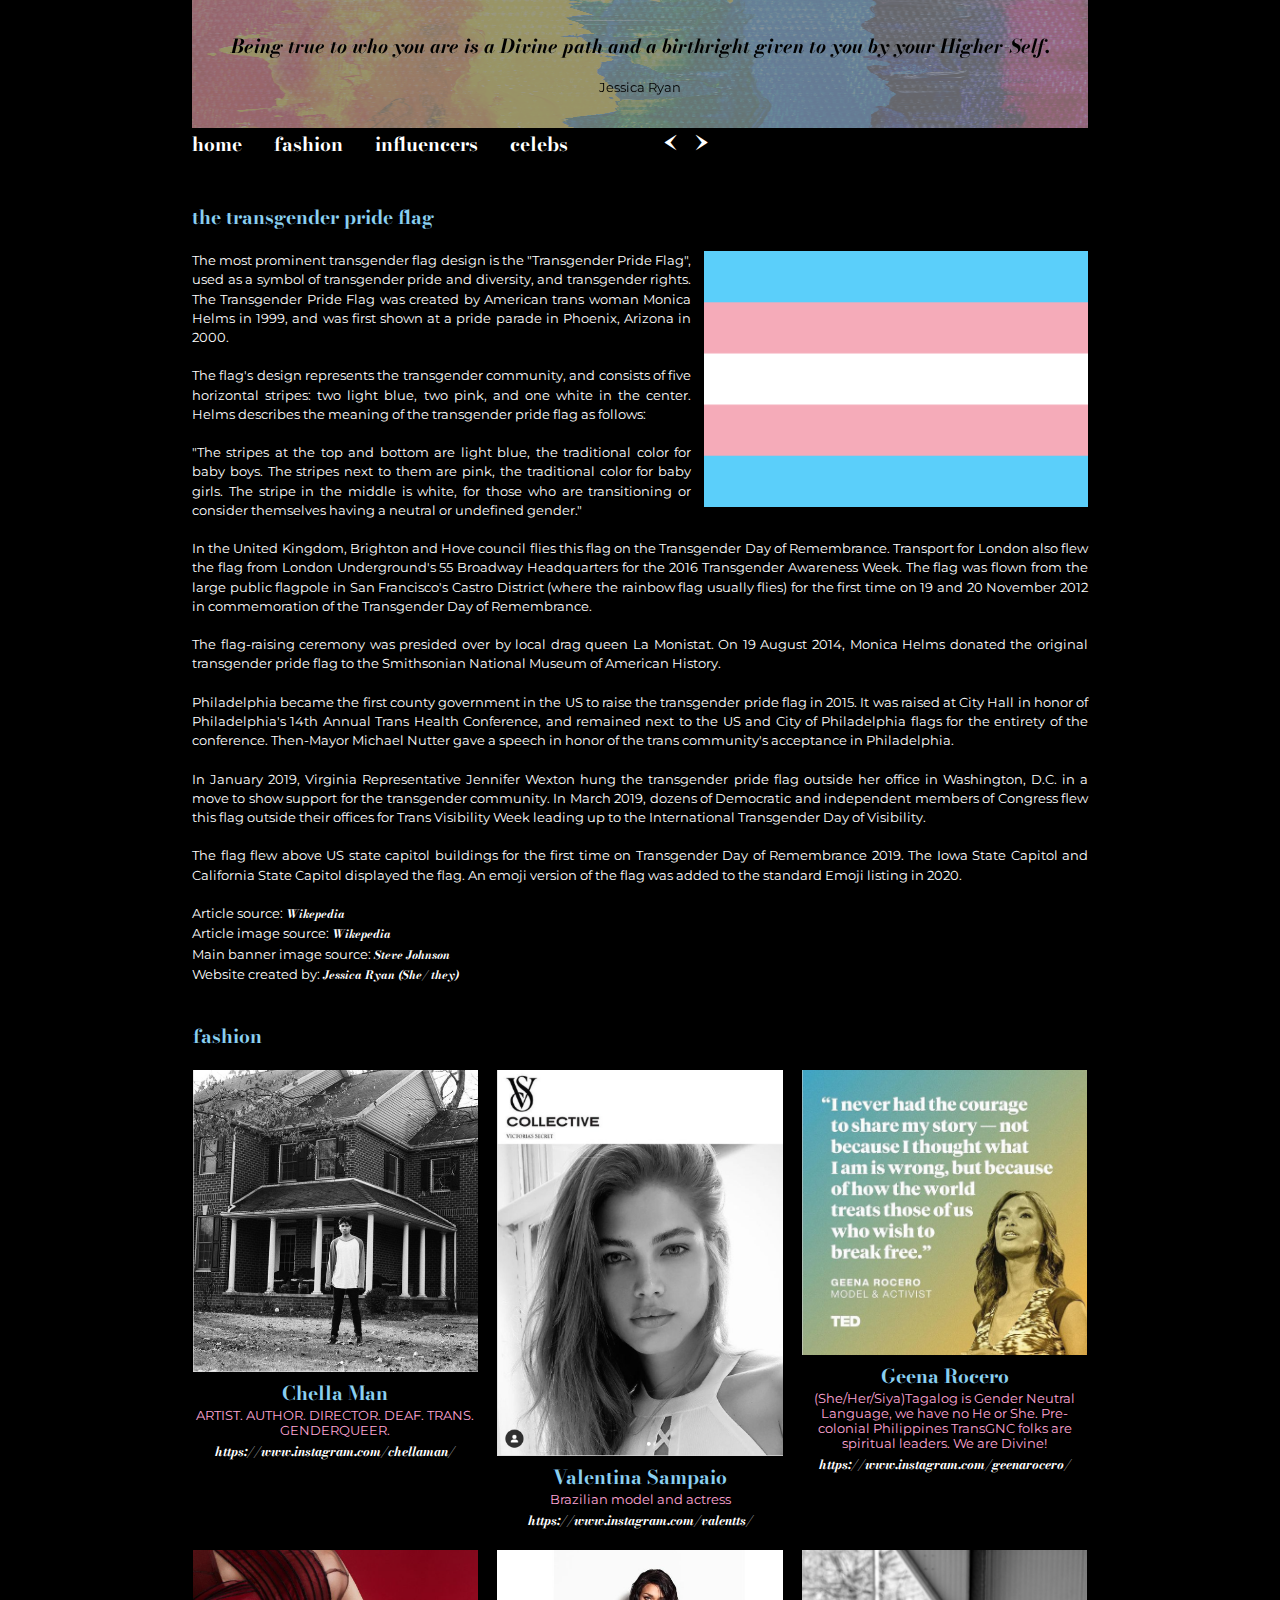
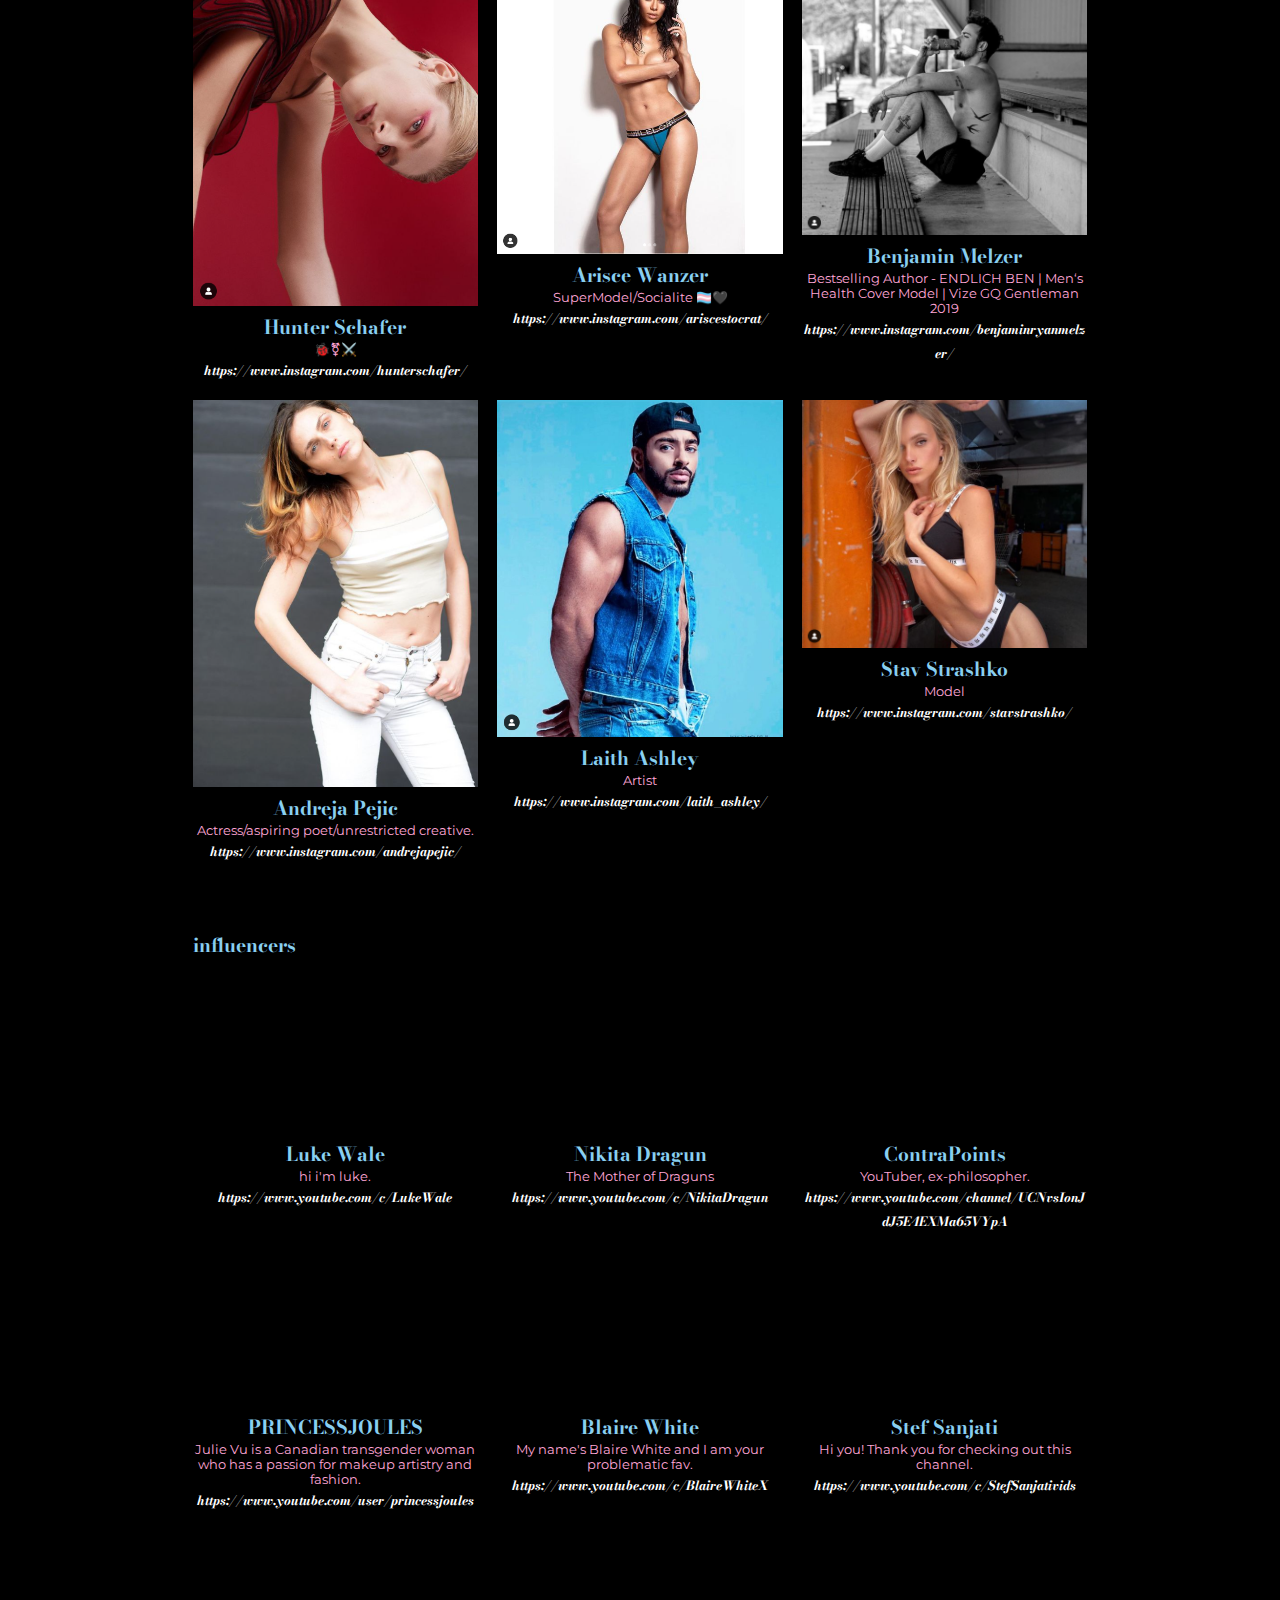
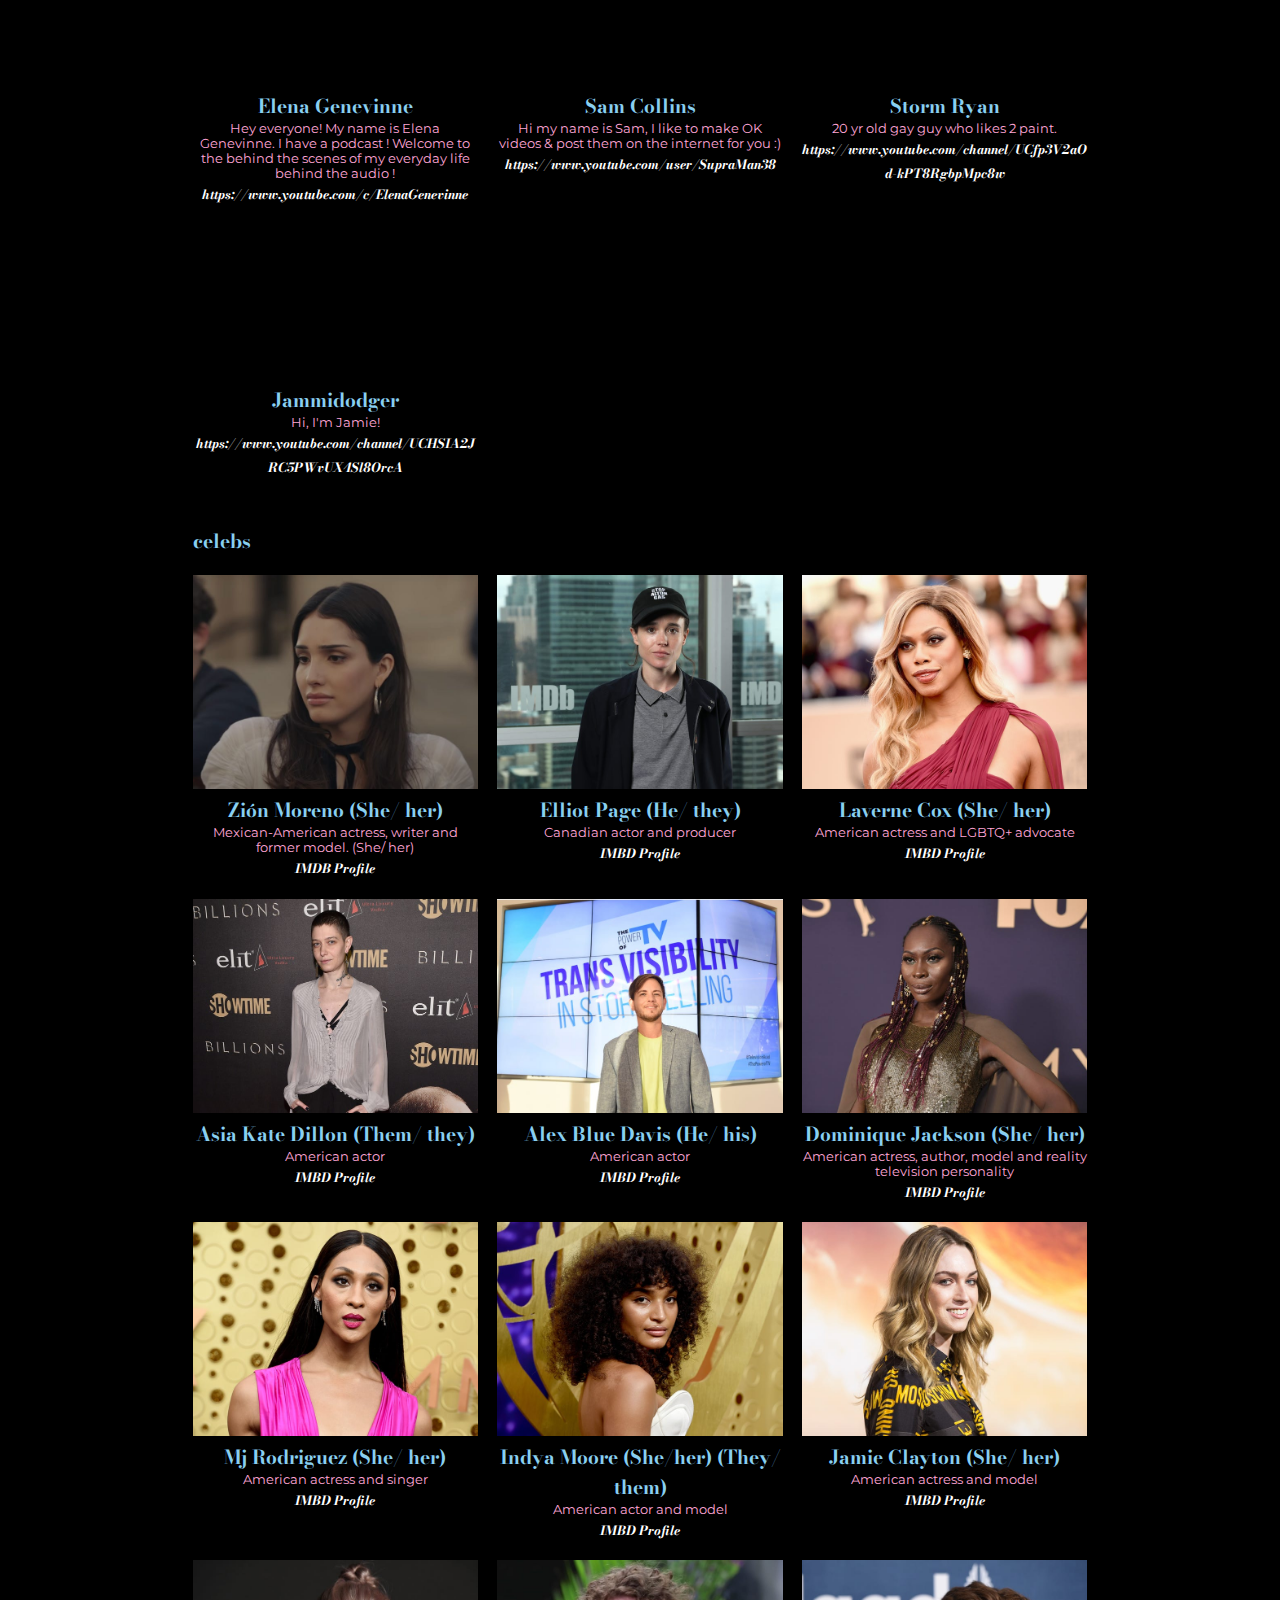
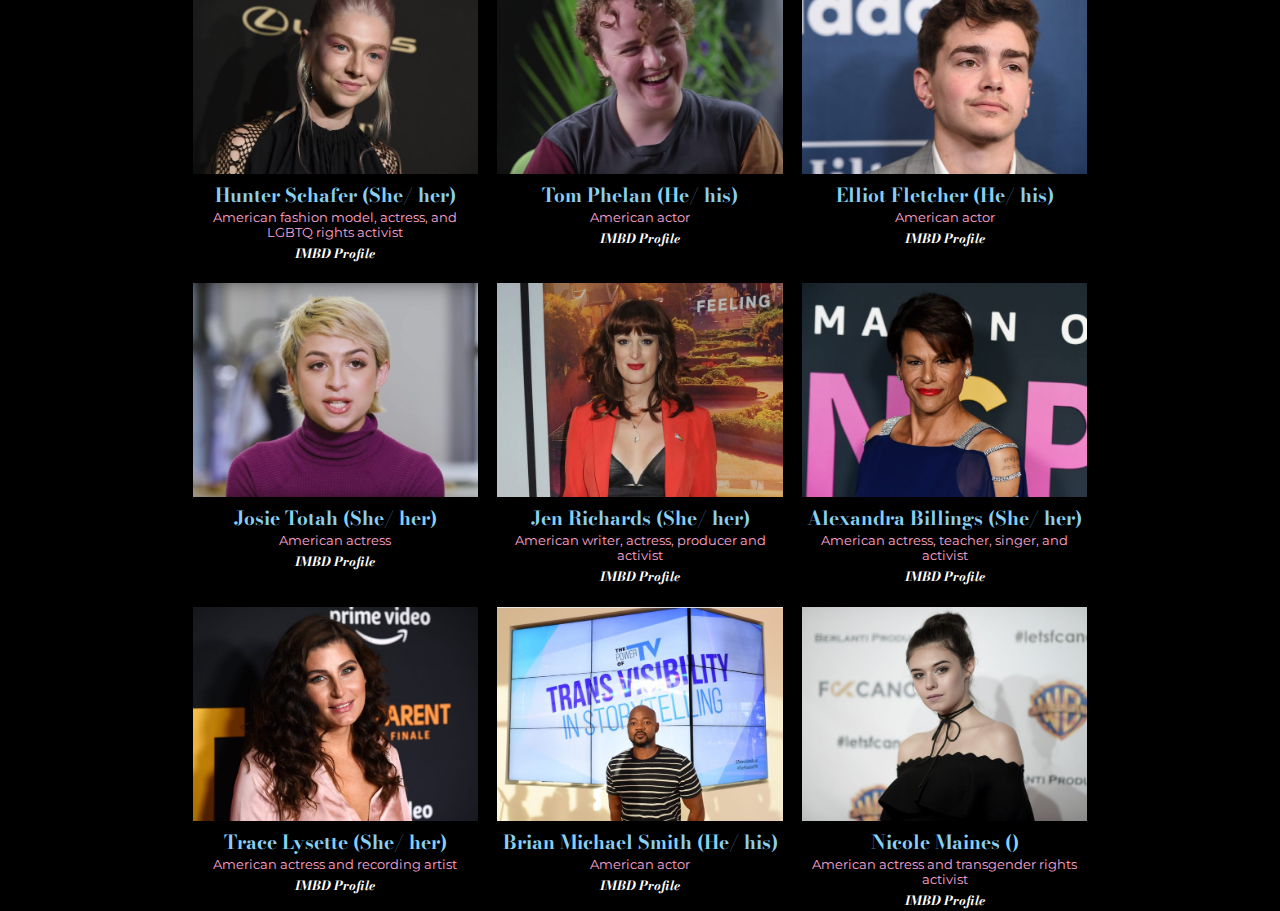
<file: BluePinkWhite/index.html>
<!DOCTYPE html>
<html lang="en">
<head>
    <meta charset="UTF-8">
    <meta http-equiv="X-UA-Compatible" content="IE=edge">
    <meta name="viewport" content="width=device-width, initial-scale=1.0">

    <link rel="preconnect" href="https://fonts.googleapis.com">
    <link rel="preconnect" href="https://fonts.gstatic.com" crossorigin>
    <link href="https://fonts.googleapis.com/css2?family=Bodoni+Moda:ital,wght@0,700;1,400&family=Montserrat:wght@300&display=swap" rel="stylesheet">

    <link rel="stylesheet" href="./Resources/styles.css">

    <link href="./Resources/Images/favicon.ico" rel="icon" type="image/x-icon" />

    <script src="./Resources/index.js" async></script>

    <title>Blue Pink and White</title>
</head>

<body>
    
    
    <div id="wrapper">

        <div class="banner_container">
                <img class="banner_image" src="./Resources/Images/stevejohnsonrainbowflag.jpg" alt="" srcset="">
                <div class="quote_container">
                    <div class="quotetext_container">
                        <h1 id="quoteheadingID" class="quoteheading fadein">Being true to who you are is a Divine path and a birthright given to you by your Higher-Self.</h1>
                        <p id="quoteauthorID" class="quoteauthor fadein">Jessica Ryan</p>
                    </div>
                    
                </div>
        </div>


        <div class="navbar_container">
                <ul class="navbar">
                    <li class="navitem"> <a class="navlink" href="#home_heading">home</a></li>
                    <li class="navitem"> <a class="navlink" href="#fashion_heading">fashion</a></li>
                    <li class="navitem"> <a class="navlink" href="#influencer_heading">influencers</a></li>
                    <li class="navitem"> <a class="navlink" href="#celeb_heading">celebs</a></li>
                    <li class="navitem"><a href="#" class="previous scroll">&#8249;</a></li>
                    <li class="navitem"><a href="#" class="next scroll">&#8250;</a> </li>
                </ul>
                <div class="mobile_nav" id="mobile_nav">
                    <a class="" href="#home_heading" onclick="closeNav()">home</a>
                    <a class="" href="#fashion_heading" onclick="closeNav()">fashion</a>
                    <a class="" href="#influencer_heading" onclick="closeNav()">influencers</a>
                    <a class="" href="#celeb_heading" onclick="closeNav()">celebs</a>
                </div>
                            
                <span id="open" class="open" onclick="openNav()">&#9776</span>
                
        </div>
    
    <section id="article">
        <div class="flexbox_container">
            <div class="article_grid_container article_section">
                <h1 id="home_heading" class="section_heading">the transgender pride flag</h1>
                <div class=article>
                    <figure class="article_figure">
                        <img class="article_image" src="./Resources/Images/transflag.png" alt="" srcset="">
                    </figure>
                    <p class="article_copy">
                        The most prominent transgender flag design is the "Transgender Pride Flag", used as a symbol of transgender pride and diversity, and transgender rights. 
                        The Transgender Pride Flag was created by American trans woman Monica Helms in 1999, and was first shown at a pride parade in Phoenix, Arizona in 2000.
                        <br>
                        <br>
                        The flag's design represents the transgender community, and consists of five horizontal stripes: two light blue, two pink, and one white in the center.
                        Helms describes the meaning of the transgender pride flag as follows:
                        <br>
                        <br>
                        "The stripes at the top and bottom are light blue, the traditional color for baby boys. The stripes next to them are pink, the traditional color for baby girls. The stripe in the middle is white, for those who are transitioning or consider themselves having a neutral or undefined gender."
                        <br>
                        <br>
                        In the United Kingdom, Brighton and Hove council flies this flag on the Transgender Day of Remembrance. Transport for London also flew the flag from London Underground's 55 Broadway Headquarters for the 2016 Transgender Awareness Week.
                        The flag was flown from the large public flagpole in San Francisco's Castro District (where the rainbow flag usually flies) for the first time on 19 and 20 November 2012 in commemoration of the Transgender Day of Remembrance. 
                        <br>
                        <br>
                        The flag-raising ceremony was presided over by local drag queen La Monistat.
                        On 19 August 2014, Monica Helms donated the original transgender pride flag to the Smithsonian National Museum of American History.
                        <br>
                        <br>
                        Philadelphia became the first county government in the US to raise the transgender pride flag in 2015. It was raised at City Hall in honor of Philadelphia's 14th Annual Trans Health Conference, and remained next to the US and City of Philadelphia flags for the entirety of the conference. Then-Mayor Michael Nutter gave a speech in honor of the trans community's acceptance in Philadelphia.
                        <br>
                        <br>
                        In January 2019, Virginia Representative Jennifer Wexton hung the transgender pride flag outside her office in Washington, D.C. in a move to show support for the transgender community. In March 2019, dozens of Democratic and independent members of Congress flew this flag outside their offices for Trans Visibility Week leading up to the International Transgender Day of Visibility.
                        <br>
                        <br>
                        The flag flew above US state capitol buildings for the first time on Transgender Day of Remembrance 2019. The Iowa State Capitol and California State Capitol displayed the flag.
                        An emoji version of the flag was added to the standard Emoji listing in 2020.     
                        <br>
                        <br>
                        <span class="span_source">Article source: <a class="source" href="https://en.wikipedia.org/wiki/Transgender_flag" source="_blank">Wikepedia</a></span>
                        <br>
                        <span class="span_source">Article image source: <a class="source" href="https://en.wikipedia.org/wiki/File:Transgender_Pride_flag.svg" target="_blank">Wikepedia</a></span>
                        <br>
                        <span class="span_source">Main banner image source: <a class="source" href="https://unsplash.com/@steve_j?utm_source=unsplash&utm_medium=referral&utm_content=creditCopyText" target="_blank">Steve Johnson</a></figcaption>
                        <br>
                        <span class="span_source">Website created by: <a class="source" href="#">Jessica Ryan (She/ they)</a></figcaption>
                    </p>
                   
                </div>
            </div>

        </div>

    </section>
        

        
    <section id="fashion">
        <div class="flexbox_container">
            <div class="grid_container fashion_section">
                <h1 id="fashion_heading" class="section_heading">fashion</h1>
                <figure class="profile profile1">
                    <img class="profileimage" src="./Resources/Images/ChellaMan.png" alt="" srcset=""> 
                    <figcaption class="profilename">
                        Chella Man
                    </figcaption>
                    <figcaption class="profilebio">
                        ARTIST. AUTHOR. DIRECTOR. DEAF. TRANS. GENDERQUEER.
                    </figcaption>
                    <div class="profilelink_container">
                        <a class="profilelink" href="https://www.instagram.com/chellaman/" target="_blank">https://www.instagram.com/chellaman/</a>
                    </div>
                </figure>
                

                 <figure class="profile profile2">
                    <img class="profileimage" src="./Resources/Images/Valentts.png" alt="" srcset=""> 
                    <figcaption class="profilename">
                        Valentina Sampaio
                    </figcaption>
                    <figcaption class="profilebio">
                        Brazilian model and actress
                    </figcaption>
                    <div class="profilelink_container">
                        <a class="profilelink" href="https://www.instagram.com/valentts/" target="_blank">https://www.instagram.com/valentts/</a>
                    </div>
                </figure>

                <figure class="profile profile3">
                    <img class="profileimage" src="./Resources/Images/geenarocero.png" alt="" srcset=""> 
                    <figcaption class="profilename">
                        Geena Rocero
                    </figcaption>
                    <figcaption class="profilebio">
                        (She/Her/Siya)Tagalog is Gender Neutral Language, we have no He or She. Pre-colonial Philippines TransGNC folks are spiritual leaders. We are Divine!
                    </figcaption>
                    <div class="profilelink_container">
                        <a class="profilelink" href="https://www.instagram.com/geenarocero/" target="_blank">https://www.instagram.com/geenarocero/</a>
                    </div>
                </figure>

                <figure class="profile profile4">
                    <img class="profileimage" src="./Resources/Images/hunterschafer.png" alt="" srcset=""> 
                    <figcaption class="profilename">
                        Hunter Schafer
                    </figcaption>
                    <figcaption class="profilebio">
                        🐞⚧⚔️
                    </figcaption>
                    <div class="profilelink_container">
                        <a class="profilelink" href="https://www.instagram.com/hunterschafer/" target="_blank">https://www.instagram.com/hunterschafer/</a>
                    </div>
                </figure>

                <figure class="profile profile5">
                    <img class="profileimage" src="./Resources/Images/ariscestocrat.png" alt="" srcset=""> 
                    <figcaption class="profilename">
                        Arisce Wanzer
                    </figcaption>
                    <figcaption class="profilebio">
                        SuperModel/Socialite 🏳️‍⚧️🖤
                    </figcaption>
                    <div class="profilelink_container">
                        <a class="profilelink" href="https://www.instagram.com/ariscestocrat/" target="_blank">https://www.instagram.com/ariscestocrat/</a>
                    </div>
                </figure>

                <figure class="profile profile6">
                    <img class="profileimage" src="./Resources/Images/benjaminryanmelzer.png" alt="" srcset=""> 
                    <figcaption class="profilename">
                        Benjamin Melzer
                    </figcaption>
                    <figcaption class="profilebio">
                        Bestselling Author - ENDLICH BEN | Men‘s Health Cover Model | Vize GQ Gentleman 2019
                    </figcaption>
                    <div class="profilelink_container">
                        <a class="profilelink" href="https://www.instagram.com/benjaminryanmelzer/" target="_blank">https://www.instagram.com/benjaminryanmelzer/</a>
                    </div>
                </figure>

                <figure class="profile profile7">
                    <img class="profileimage" src="./Resources/Images/andrejapejic.png" alt="" srcset=""> 
                    <figcaption class="profilename">
                        Andreja Pejic
                    </figcaption>
                    <figcaption class="profilebio">
                        Actress/aspiring poet/unrestricted creative.
                    </figcaption>
                    <div class="profilelink_container">
                        <a class="profilelink" href="https://www.instagram.com/andrejapejic/" target="_blank">https://www.instagram.com/andrejapejic/</a>
                    </div>
                </figure>

                <figure class="profile profile8">
                    <img class="profileimage" src="./Resources/Images/laith_ashley.png" alt="" srcset=""> 
                    <figcaption class="profilename">
                        Laith Ashley
                    </figcaption>
                    <figcaption class="profilebio">
                        Artist
                    </figcaption>
                    <div class="profilelink_container">
                        <a class="profilelink" href="https://www.instagram.com/laith_ashley/" target="_blank">https://www.instagram.com/laith_ashley/</a>
                    </div>
                </figure>

                <figure class="profile profile9">
                    <img class="profileimage" src="./Resources/Images/stavstrashko.png" alt="" srcset=""> 
                    <figcaption class="profilename">
                        Stav Strashko
                    </figcaption>
                    <figcaption class="profilebio">
                        Model
                    </figcaption>
                    <div class="profilelink_container">
                        <a class="profilelink" href="https://www.instagram.com/stavstrashko/" target="_blank">https://www.instagram.com/stavstrashko/</a>
                    </div>
                </figure> 

                

            </div>
        </div>
    </section>

    <section id="influencers">
        <div class="flexbox_container ">
            
    
                <div class="grid_container influencer_section">
                    <h1 id="influencer_heading" class="section_heading">influencers</h1>
                    <figure class="profile profile1">
                        <div class="video_responsive">
                            <iframe width="560" height="315" src="https://www.youtube.com/embed/euaFWdGkqks" title="YouTube video player" frameborder="0" allow="accelerometer; autoplay; clipboard-write; encrypted-media; gyroscope; picture-in-picture" allowfullscreen></iframe>
                        </div>
                        <figcaption class="profilename">
                            Luke Wale
                        </figcaption>
                        <figcaption class="profilebio">
                            hi i'm luke.
                        </figcaption>
                        <div class="profilelink_container">
                            <a class="profilelink" href="https://www.youtube.com/c/LukeWale" target="_blank">https://www.youtube.com/c/LukeWale</a>
                        </div>
                    </figure>
    
                    <figure class="profile profile2">
                        <div class="video_responsive">
                            <iframe width="560" height="315" src="https://www.youtube.com/embed/rAGa30fm8y4" title="YouTube video player" frameborder="0" allow="accelerometer; autoplay; clipboard-write; encrypted-media; gyroscope; picture-in-picture" allowfullscreen></iframe>
                        </div>
                        <figcaption class="profilename">
                            Nikita Dragun
                        </figcaption>
                        <figcaption class="profilebio">
                            The Mother of Draguns
                        </figcaption>
                        <div class="profilelink_container">
                            <a class="profilelink" href="https://www.youtube.com/c/NikitaDragun" target="_blank">https://www.youtube.com/c/NikitaDragun</a>
                        </div>
                    </figure>
    
                    <figure class="profile profile3">
                        <div class="video_responsive">
                            <iframe width="560" height="315" src="https://www.youtube.com/embed/9bbINLWtMKI" title="YouTube video player" frameborder="0" allow="accelerometer; autoplay; clipboard-write; encrypted-media; gyroscope; picture-in-picture" allowfullscreen></iframe>
                        </div>
                        <figcaption class="profilename">
                            ContraPoints
                        </figcaption>
                        <figcaption class="profilebio">
                            YouTuber, ex-philosopher.
                        </figcaption>
                        <div class="profilelink_container">
                            <a class="profilelink" href="https://www.youtube.com/channel/UCNvsIonJdJ5E4EXMa65VYpA" target="_blank">https://www.youtube.com/channel/UCNvsIonJdJ5E4EXMa65VYpA</a>
                        </div>
                    </figure>
    
                    <figure class="profile profile4">
                        <div class="video_responsive">
                            <iframe width="560" height="315" src="https://www.youtube.com/embed/3osdjMhsmL0" title="YouTube video player" frameborder="0" allow="accelerometer; autoplay; clipboard-write; encrypted-media; gyroscope; picture-in-picture" allowfullscreen></iframe>
                        </div>
                        <figcaption class="profilename">
                            PRINCESSJOULES
                        </figcaption>
                        <figcaption class="profilebio">
                            Julie Vu is a Canadian transgender woman who has a passion for makeup artistry and fashion. 
                        </figcaption>
                        <div class="profilelink_container">
                            <a class="profilelink" href="https://www.youtube.com/user/princessjoules" target="_blank">https://www.youtube.com/user/princessjoules</a>
                        </div>
                    </figure>
    
                    <figure class="profile profile5">
                        <div class="video_responsive">
                            <iframe width="560" height="315" src="https://www.youtube.com/embed/xCSpQ7nefIU" title="YouTube video player" frameborder="0" allow="accelerometer; autoplay; clipboard-write; encrypted-media; gyroscope; picture-in-picture" allowfullscreen></iframe>
                        </div>
                        <figcaption class="profilename">
                            Blaire White
                        </figcaption>
                        <figcaption class="profilebio">
                            My name's Blaire White and I am your problematic fav.
                        </figcaption>
                        <div class="profilelink_container">
                            <a class="profilelink" href="https://www.youtube.com/c/BlaireWhiteX" target="_blank">https://www.youtube.com/c/BlaireWhiteX</a>
                        </div>
                    </figure>
    
                    <figure class="profile profile6">
                        <div class="video_responsive">
                            <iframe width="560" height="315" src="https://www.youtube.com/embed/7uH1Wd-CZdY" title="YouTube video player" frameborder="0" allow="accelerometer; autoplay; clipboard-write; encrypted-media; gyroscope; picture-in-picture" allowfullscreen></iframe>
                        </div>
                        <figcaption class="profilename">
                            Stef Sanjati
                        </figcaption>
                        <figcaption class="profilebio">
                            Hi you! Thank you for checking out this channel. 
                        </figcaption>
                        <div class="profilelink_container">
                            <a class="profilelink" href="https://www.youtube.com/c/StefSanjativids" target="_blank">https://www.youtube.com/c/StefSanjativids</a>
                        </div>
                    </figure>
    
                    <figure class="profile profile7">
                        <div class="video_responsive">
                            <iframe width="560" height="315" src="https://www.youtube.com/embed/cUf487hOaC0" title="YouTube video player" frameborder="0" allow="accelerometer; autoplay; clipboard-write; encrypted-media; gyroscope; picture-in-picture" allowfullscreen></iframe>
                        </div>
                        <figcaption class="profilename">
                            Elena Genevinne
                        </figcaption>
                        <figcaption class="profilebio">
                            Hey everyone! My name is Elena Genevinne. I have a podcast ! Welcome to the behind the scenes of my everyday life behind the audio ! 
                        </figcaption>
                        <div class="profilelink_container">
                            <a class="profilelink" href="https://www.youtube.com/c/ElenaGenevinne" target="_blank">https://www.youtube.com/c/ElenaGenevinne</a>
                        </div>
                    </figure>
    
                    <figure class="profile profile8">
                        <div class="video_responsive">
                            <iframe width="560" height="315" src="https://www.youtube.com/embed/yJgpBjv02P4" title="YouTube video player" frameborder="0" allow="accelerometer; autoplay; clipboard-write; encrypted-media; gyroscope; picture-in-picture" allowfullscreen></iframe>
                        </div>
                        <figcaption class="profilename">
                            Sam Collins
                        </figcaption>
                        <figcaption class="profilebio">
                            Hi my name is Sam, I like to make OK videos & post them on the internet for you :) 
                        </figcaption>
                        <div class="profilelink_container">
                            <a class="profilelink" href="https://www.youtube.com/user/SupraMan38" target="_blank">https://www.youtube.com/user/SupraMan38</a>
                        </div>
                    </figure>
    
                    <figure class="profile profile9">
                        <div class="video_responsive">
                            <iframe width="560" height="315" src="https://www.youtube.com/embed/qB0ytb8bzxU" title="YouTube video player" frameborder="0" allow="accelerometer; autoplay; clipboard-write; encrypted-media; gyroscope; picture-in-picture" allowfullscreen></iframe>
                        </div>
                        <figcaption class="profilename">
                            Storm Ryan
                        </figcaption>
                        <figcaption class="profilebio">
                            20 yr old gay guy who likes 2 paint. 
                        </figcaption>
                        <div class="profilelink_container">
                            <a class="profilelink" href="https://www.youtube.com/channel/UCfp3V2aOd-kPT8RgbpMpc8w" target="_blank">https://www.youtube.com/channel/UCfp3V2aOd-kPT8RgbpMpc8w</a>
                        </div>
                    </figure>
    
                    <figure class="profile profile10">
                        <div class="video_responsive">
                            <iframe width="560" height="315" src="https://www.youtube.com/embed/4cPDmA0e7eU" title="YouTube video player" frameborder="0" allow="accelerometer; autoplay; clipboard-write; encrypted-media; gyroscope; picture-in-picture" allowfullscreen></iframe>
                        </div>
                        <figcaption class="profilename">
                            Jammidodger
                        </figcaption>
                        <figcaption class="profilebio">
                            Hi, I'm Jamie!
                        </figcaption>
                        <div class="profilelink_container">
                            <a class="profilelink" href="https://www.youtube.com/channel/UCHSIA2JRC5PWvUX4Sl8OrcA" target="_blank">https://www.youtube.com/channel/UCHSIA2JRC5PWvUX4Sl8OrcA</a>
                        </div>
                    </figure>
    
                </div>
    
    
        </div>
    </section>

    <section id="celebs">
        <div class="flexbox_container"> 
            <div class="grid_container celeb_section">
    
                <h1 id="celeb_heading" class="section_heading">celebs</h1>
                    <figure class="profile profile1">
                        <img class="profileimage" src="./Resources/Images/Zion Moreno.jpg" alt="" srcset=""> 
                        <figcaption class="profilename">
                            Zión Moreno (She/ her)
                        </figcaption>
                        <figcaption class="profilebio">
                            Mexican-American actress, writer and former model. (She/ her)
                        </figcaption>
                        <div class="profilelink_container">
                            <a class="profilelink" href="https://www.imdb.com/name/nm10794728/" target="_blank">IMDB Profile</a>
                        </div>
                    </figure>
                    
    
                    <figure class="profile profile2">
                        <img class="profileimage" src="./Resources/Images/elliotpage.jpg" alt="" srcset=""> 
                        <figcaption class="profilename">
                            Elliot Page (He/ they)
                        </figcaption>
                        <figcaption class="profilebio">
                            Canadian actor and producer 
                        </figcaption>
                        <div class="profilelink_container">
                            <a class="profilelink" href="https://www.instagram.com/valentts/" target="_blank">IMBD Profile</a>
                        </div>
                    </figure>
    
                    <figure class="profile profile3">
                        <img class="profileimage" src="./Resources/Images/lavernecox.jpg" alt="" srcset=""> 
                        <figcaption class="profilename">
                            Laverne Cox (She/ her)
                        </figcaption>
                        <figcaption class="profilebio">
                            American actress and LGBTQ+ advocate
                        </figcaption>
                        <div class="profilelink_container">
                            <a class="profilelink" href="https://www.imdb.com/name/nm1209545/" target="_blank">IMBD Profile</a>
                        </div>
                    </figure>
    
                    <figure class="profile profile4">
                        <img class="profileimage" src="./Resources/Images/asiakatedillion.jpg" alt="" srcset=""> 
                        <figcaption class="profilename">
                            Asia Kate Dillon (Them/ they)
                        </figcaption>
                        <figcaption class="profilebio">
                            American actor
                        </figcaption>
                        <div class="profilelink_container">
                            <a class="profilelink" href="https://www.imdb.com/name/nm3545872/" target="_blank">IMBD Profile</a>
                        </div>
                    </figure>
    
                    <figure class="profile profile5">
                        <img class="profileimage" src="./Resources/Images/alexbluedavis.jpg" alt="" srcset=""> 
                        <figcaption class="profilename">
                            Alex Blue Davis (He/ his)
                        </figcaption>
                        <figcaption class="profilebio">
                            American actor
                        </figcaption>
                        <div class="profilelink_container">
                            <a class="profilelink" href="https://www.imdb.com/name/nm4802776/" target="_blank">IMBD Profile</a>
                        </div>
                    </figure>
    
                    <figure class="profile profile6">
                        <img class="profileimage" src="./Resources/Images/dominiquejackson.jpg" alt="" srcset=""> 
                        <figcaption class="profilename">
                            Dominique Jackson (She/ her)
                        </figcaption>
                        <figcaption class="profilebio">
                            American actress, author, model and reality television personality
                        </figcaption>
                        <div class="profilelink_container">
                            <a class="profilelink" href="https://www.imdb.com/name/nm9500848/" target="_blank">IMBD Profile</a>
                        </div>
                    </figure>
    
                    <figure class="profile profile7">
                        <img class="profileimage" src="./Resources/Images/mjrodriguez.jpg" alt="" srcset=""> 
                        <figcaption class="profilename">
                            Mj Rodriguez (She/ her)
                        </figcaption>
                        <figcaption class="profilebio">
                            American actress and singer
                        </figcaption>
                        <div class="profilelink_container">
                            <a class="profilelink" href="https://www.imdb.com/name/nm5049751/" target="_blank">IMBD Profile</a>
                        </div>
                    </figure>
    
                    <figure class="profile profile8">
                        <img class="profileimage" src="./Resources/Images/Indyamoore.jpg" alt="" srcset=""> 
                        <figcaption class="profilename">
                            Indya Moore (She/her) (They/ them)
                        </figcaption>
                        <figcaption class="profilebio">
                            American actor and model
                        </figcaption>
                        <div class="profilelink_container">
                            <a class="profilelink" href="https://www.imdb.com/name/nm8360867/" target="_blank">IMBD Profile</a>
                        </div>
                    </figure>
    
                    <figure class="profile profile9">
                        <img class="profileimage" src="./Resources/Images/jamieclayton.jpg" alt="" srcset=""> 
                        <figcaption class="profilename">
                            Jamie Clayton (She/ her)
                        </figcaption>
                        <figcaption class="profilebio">
                            American actress and model
                        </figcaption>
                        <div class="profilelink_container">
                            <a class="profilelink" href="https://www.imdb.com/name/nm3911870/" target="_blank">IMBD Profile</a>
                        </div>
                    </figure>
    
                    <figure class="profile profile10">
                        <img class="profileimage" src="./Resources/Images/hunterschaferceleb.jpg" alt="" srcset=""> 
                        <figcaption class="profilename">
                            Hunter Schafer (She/ her)
                        </figcaption>
                        <figcaption class="profilebio">
                            American fashion model, actress, and LGBTQ rights activist
                        </figcaption>
                        <div class="profilelink_container">
                            <a class="profilelink" href="https://www.imdb.com/name/nm9476408/" target="_blank">IMBD Profile</a>
                        </div>
                    </figure>
    
                    <figure class="profile profile11">
                        <img class="profileimage" src="./Resources/Images/tomphelan.jpg" alt="" srcset=""> 
                        <figcaption class="profilename">
                            Tom Phelan (He/ his)
                        </figcaption>
                        <figcaption class="profilebio">
                            American actor
                        </figcaption>
                        <div class="profilelink_container">
                            <a class="profilelink" href="https://www.imdb.com/name/nm3917633/" target="_blank">IMBD Profile</a>
                        </div>
                    </figure>
    
                    <figure class="profile profile12">
                        <img class="profileimage" src="./Resources/Images/elliotfletcher.jpg" alt="" srcset=""> 
                        <figcaption class="profilename">
                            Elliot Fletcher (He/ his)
                        </figcaption>
                        <figcaption class="profilebio">
                            American actor
                        </figcaption>
                        <div class="profilelink_container">
                            <a class="profilelink" href="https://www.imdb.com/name/nm7893886/" target="_blank">IMBD Profile</a>
                        </div>
                    </figure>
                    
                    <figure class="profile profile13">
                        <img class="profileimage" src="./Resources/Images/josietotah.jpg" alt="" srcset=""> 
                        <figcaption class="profilename">
                            Josie Totah (She/ her)
                        </figcaption>
                        <figcaption class="profilebio">
                            American actress
                        </figcaption>
                        <div class="profilelink_container">
                            <a class="profilelink" href="https://www.imdb.com/name/nm4796309/" target="_blank">IMBD Profile</a>
                        </div>
                    </figure>
    
                    <figure class="profile profile14">
                        <img class="profileimage" src="./Resources/Images/jenrichards.jpg" alt="" srcset=""> 
                        <figcaption class="profilename">
                            Jen Richards (She/ her)
                        </figcaption>
                        <figcaption class="profilebio">
                            American writer, actress, producer and activist
                        </figcaption>
                        <div class="profilelink_container">
                            <a class="profilelink" href="https://www.imdb.com/name/nm6300209/" target="_blank">IMBD Profile</a>
                        </div>
                    </figure>
    
                    <figure class="profile profile15">
                        <img class="profileimage" src="./Resources/Images/alexandrabillings.jpg" alt="" srcset=""> 
                        <figcaption class="profilename">
                            Alexandra Billings (She/ her)
                        </figcaption>
                        <figcaption class="profilebio">
                            American actress, teacher, singer, and activist
                        </figcaption>
                        <div class="profilelink_container">
                            <a class="profilelink" href="https://www.imdb.com/name/nm1267765/" target="_blank">IMBD Profile</a>
                        </div>
                    </figure>
    
                    <figure class="profile profile16">
                        <img class="profileimage" src="./Resources/Images/tracelysette.jpg" alt="" srcset=""> 
                        <figcaption class="profilename">
                            Trace Lysette (She/ her)
                        </figcaption>
                        <figcaption class="profilebio">
                            American actress and recording artist
                        </figcaption>
                        <div class="profilelink_container">
                            <a class="profilelink" href="https://www.imdb.com/name/nm6006903/" target="_blank">IMBD Profile</a>
                        </div>
                    </figure>
    
                    <figure class="profile profile17">
                        <img class="profileimage" src="./Resources/Images/brianmichaelsmith.jpg" alt="" srcset=""> 
                        <figcaption class="profilename">
                            Brian Michael Smith (He/ his)
                        </figcaption>
                        <figcaption class="profilebio">
                            American actor
                        </figcaption>
                        <div class="profilelink_container">
                            <a class="profilelink" href="https://www.imdb.com/name/nm4476887/" target="_blank">IMBD Profile</a>
                        </div>
                    </figure>
    
                    <figure class="profile profile18">
                        <img class="profileimage" src="./Resources/Images/nicolemaines.jpg" alt="" srcset=""> 
                        <figcaption class="profilename">
                            Nicole Maines ()
                        </figcaption>
                        <figcaption class="profilebio">
                            American actress and transgender rights activist
                        </figcaption>
                        <div class="profilelink_container">
                            <a class="profilelink" href="https://www.imdb.com/name/nm7414233/" target="_blank">IMBD Profile</a>
                        </div>
                    </figure>
    
                </div>
    
        </div>
    </section>


    </div>
           
            
</body>
</html>
</file>
<file: BluePinkWhite/Resources/styles.css>
* {
  margin: 0;
  padding: 0;
  font-size: 16px;
}

body {
  background-color: black;
  color: white;
  font-family: "Bodoni Moda", Arial, Helvetica, sans-serif;
}

ul {
  list-style: none;
  overflow: hidden;
}

a {
  text-decoration: none;
  font-family: "Bodoni Moda", Arial, Helvetica, sans-serif;
  color: white;
  font-weight: 700;
}

a:hover {
  color: #ffa6d6;
}

p,
.span_source {
  font-family: "Montserrat", Arial, Helvetica, sans-serif;
  color: white;
  line-height: 1.5vw;
  font-size: 1vw;
}

#wrapper {
  width: 70vw;
  height: 100vh;
  margin-left: auto;
  margin-right: auto;
}

/* banner section */

.banner_container {
  width: 70vw;
  height: 10vw;
  top: 0;
  position: fixed;
  z-index: 1;
}

.banner_image {
  width: 100%;
  height: 10vw;
  object-fit: fill;
  /* filter: blur(8px); */
  filter: contrast(20%);
}

.quote_container {
  position: absolute;
  width: 70vw;
  height: 10vw;
  top: 0;
  display: flex;
  align-items: center;
  justify-content: center;
  flex-direction: column;
  gap: 0;
}

.quoteheading {
  font-family: "Bodoni Moda", cursive;
  font-style: italic;
  font-size: 1.5vw;
  color: black;
  text-align: center;
  margin-bottom: 2%;
}

.quoteauthor {
  font-family: "Montserrat", Arial, Helvetica, sans-serif;
  text-align: center;
  color: black;
  font-size: 1vw;
}

.fadein {
  animation: fadeIn linear 7s;
}

@keyframes fadeIn {
  0% {
    opacity: 0;
  }
  100% {
    opacity: 1;
  }
}

/* navbar section */

.navbar_container {
  top: 10vw;
  width: 70vw;
  position: fixed;
  background-color: black;
  z-index: 1;
}

.navitem {
  float: left;
}

.navitem,
.navlink {
  display: block;
  font-size: 1.5vw;
  line-height: 2.5vw;
  text-align: center;
  padding-right: 16px;
}

.previous,
.next {
  font-size: 2.5vw;
}

.previous {
  padding-left: 5vw;
}

/* article section */

.article_figure {
  float: right;
  margin: 0 0 1vw 1vw;
}

.article_image {
  width: 30vw;
  height: 20vw;
}

.article_copy {
  text-align: justify;
}

.source {
  font-style: italic;
  font-size: 0.9vw;
}

.article_grid_container {
  display: grid;
  grid-template-areas:
    "heading heading heading"
    "article article article";

  justify-items: center;
  gap: 1.5vw;
}

.article {
  width: 70vw;
  justify-content: center;
  grid-area: article;
}

/* content sections */

.flexbox_container {
  width: 70vw;
  display: flex;
  flex-direction: row;
  justify-content: center;
  align-items: center;
}

.grid_container {
  display: grid;
  grid-template-areas:
    "heading heading heading"
    "profile1 profile2 profile3"
    "profile4 profile5 profile6"
    "profile7 profile8 profile9"
    "profile10 profile11 profile12"
    "profile13 profile14 profile15"
    "profile16 profile17 profile18";
  justify-items: center;
  gap: 1.5vw;
}

.section_heading {
  font-size: 1.5vw;
  color: #89cff0;
  margin-top: -285px;
  padding-top: 295px;
  display: inline-block;
}

.profile {
  width: 22.3vw;
  justify-content: center;
}

.profileimage {
  width: 100%;
  object-fit: cover;
}

.profilebio {
  font-family: "Montserrat", Arial, Helvetica, sans-serif;
  font-size: 1vw;
  text-align: center;
  color: #ffa6d6;
}

.profilelink {
  font-style: italic;
  word-wrap: break-word;
  font-size: 1vw;
}

.profilelink:hover {
  color: #ffa6d6;
}

.profilename {
  font-weight: 700;
  color: #89cff0;
  text-align: center;
  font-size: 1.5vw;
}

.profilelink_container {
  text-align: center;
}

.section_heading {
  grid-area: heading;
  justify-self: start;
}

.profile1 {
  grid-area: profile1;
}

.profile2 {
  grid-area: profile2;
}

.profile3 {
  grid-area: profile3;
}

.profile4 {
  grid-area: profile4;
}

.profile5 {
  grid-area: profile5;
}

.profile6 {
  grid-area: profile6;
}

.profile7 {
  grid-area: profile7;
}

.profile8 {
  grid-area: profile8;
}

.profile9 {
  grid-area: profile9;
}

.profile10 {
  grid-area: profile10;
}

.profile11 {
  grid-area: profile11;
}

.profile12 {
  grid-area: profile12;
}

.profile13 {
  grid-area: profile13;
}

.profile14 {
  grid-area: profile14;
}

.profile15 {
  grid-area: profile15;
}

.profile16 {
  grid-area: profile16;
}

.profile17 {
  grid-area: profile17;
}

.profile18 {
  grid-area: profile18;
}

/* youtube video section */

.flex_container {
  margin-top: 15%;
  display: flex;
  flex-direction: column;
}

.video_responsive {
  overflow: hidden;
  padding-bottom: 56.25%;
  position: relative;
  height: 0;
}

.video_responsive iframe {
  left: 0;
  top: 0;
  height: 100%;
  width: 100%;
  position: absolute;
}

/* Responsive design */

@media only screen and (max-width: 768px) {
  .navbar {
    display: none;
  }

  #wrapper {
    width: 90vw;
    height: 100vh;
  }

  .banner_container {
    display: none;
  }

  .article {
    width: 90vw;
  }

  p,
  .span_source {
    line-height: 2.5vw;
    font-size: 2vw;
  }

  .source {
    font-size: 2vw;
  }

  .article_section {
    margin-top: 10vw;
  }

  .article_grid_container {
    display: grid;
    grid-template-areas:
      "heading"
      "article";

    justify-items: center;
    gap: 1.5vw;
  }

  .flexbox_container {
    width: 90vw;
  }

  .section_heading {
    font-size: 2.5vw;
  }

  .navbar_container {
    top: 0;
    position: fixed;
  }

  .profile {
    width: 50vw;
    justify-content: center;
  }

  .grid_container {
    display: grid;
    grid-template-areas:
      "heading"
      "profile1"
      "profile2"
      "profile3"
      "profile4"
      "profile5"
      "profile6"
      "profile7"
      "profile8"
      "profile9"
      "profile10"
      "profile11"
      "profile12"
      "profile13"
      "profile14"
      "profile15"
      "profile16"
      "profile17"
      "profile18";
    justify-items: center;
    gap: 1.5vw;
  }

  .open {
    top: 0;
    color: white;
    font-size: 6vw;
    float: left;
    display: block;
    cursor: pointer;
  }

  .mobile_nav {
    width: 0;
    overflow-x: hidden;
    height: 100vh;
    z-index: 1;
    position: fixed;
    background: rgba(0, 0, 0, 0.9);
    transition: 0.5s;
    display: block;
  }

  .mobile_nav a {
    clear: left;
    display: block;
    padding: 1vw 0;
    transition: 0.3s;
    text-align: center;
    font-size: 5vw;
  }
}

@media only screen and (min-width: 770px) {
  .mobile_nav {
    display: none;
  }
  .open {
    display: none;
  }

  .fashion_section {
    margin-top: 2vw;
  }

  .article_section {
    margin-top: 15vw;
  }
}
</file>
